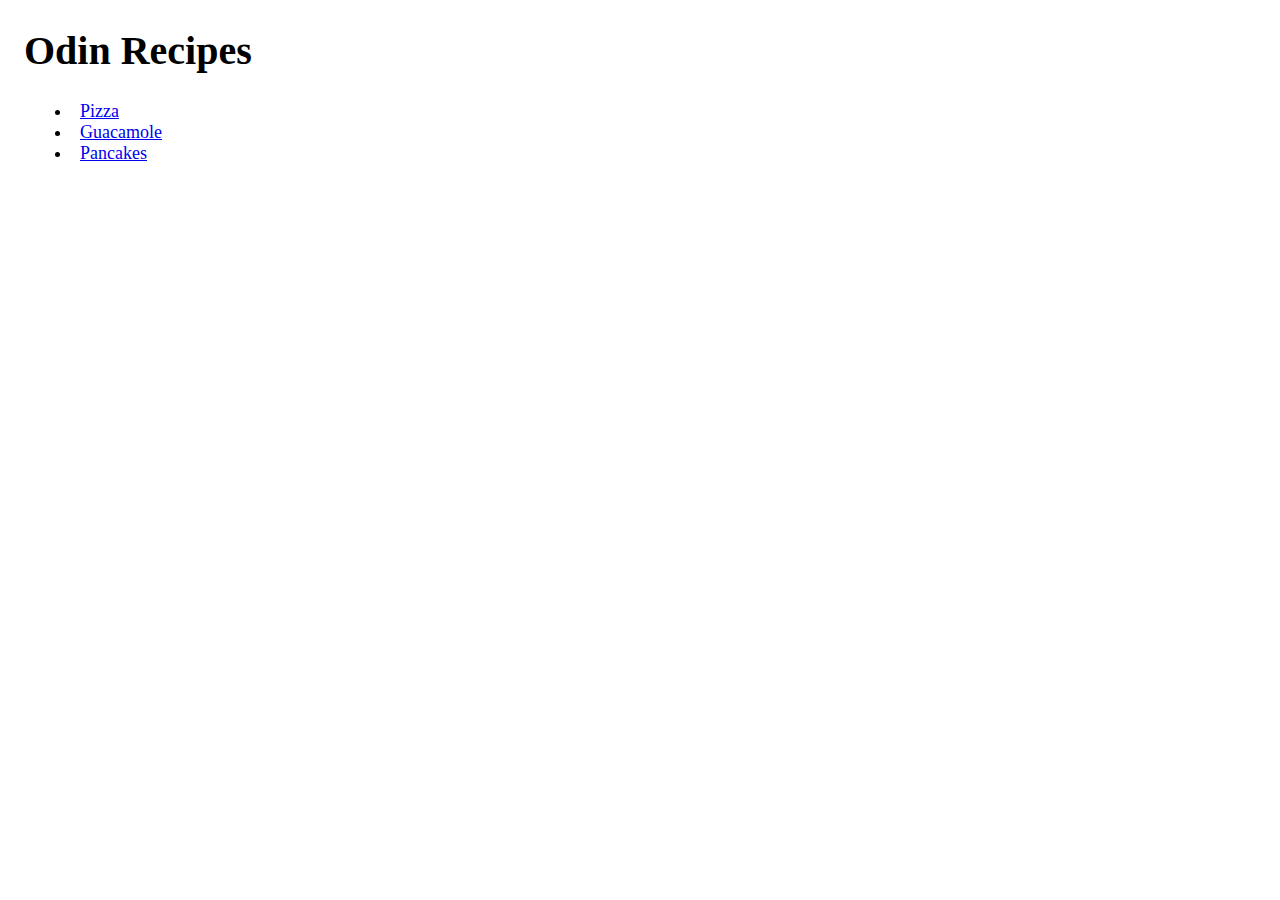
<file: index.html>
<!DOCTYPE html>
<html lang="en">
<head>
    <link rel="stylesheet" href="style.css"
    <meta charset="UTF-8">
    <meta name="viewport" content="width=device-width, initial-scale=1.0">
    <title>Recipes</title>
</head>
<body>
    <h1>Odin Recipes</h1>
    <ul>
        <li><a href="recipes/pizza.html">Pizza</a></li>
        <li><a href="recipes/guacamole.html">Guacamole</a></li>
        <li><a href="recipes/pancakes.html">Pancakes</a></li>
    </ul>
</body>
</html>
</file>
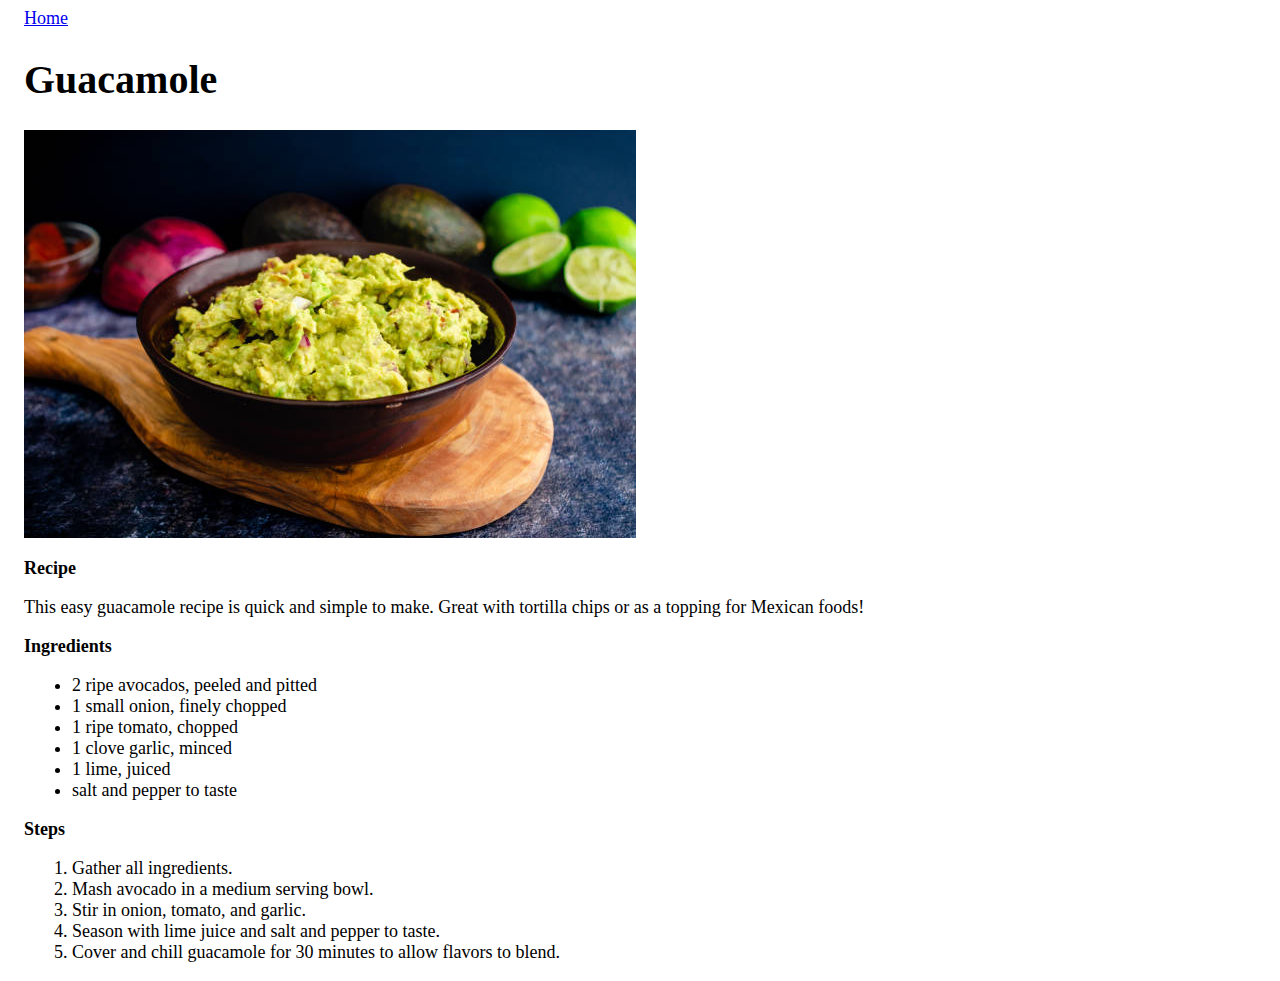
<file: recipes/guacamole.html>
<!DOCTYPE html>
<html lang="en">
<head>
    <link rel="stylesheet" href="../style.css"
    <meta charset="UTF-8">
    <meta name="viewport" content="width=device-width, initial-scale=1.0">
    <title>Guacamole</title>
</head>
<body>
    <a href="../index.html">Home</a>
    <h1>Guacamole</h1>
    <img src="../guacamole.jpg" alt="Guacamole">
    <h2>Recipe</h2>
    <p>This easy guacamole recipe is quick and simple to make. Great with tortilla chips or as a topping for Mexican foods!</p>
    <h2>Ingredients</h2>
    <ul>
        <li>2 ripe avocados, peeled and pitted</li>
        <li>1 small onion, finely chopped</li>
        <li>1 ripe tomato, chopped</li>
        <li>1 clove garlic, minced</li>
        <li>1 lime, juiced</li>
        <li>salt and pepper to taste</li>
    </ul>
    <h2>Steps</h2>
    <ol>
        <li>Gather all ingredients.</li>
        <li>Mash avocado in a medium serving bowl.</li>
        <li>Stir in onion, tomato, and garlic.</li>
        <li>Season with lime juice and salt and pepper to taste.</li>
        <li>Cover and chill guacamole for 30 minutes to allow flavors to blend.</li>
    </ol>
</body>
</html>
</file>
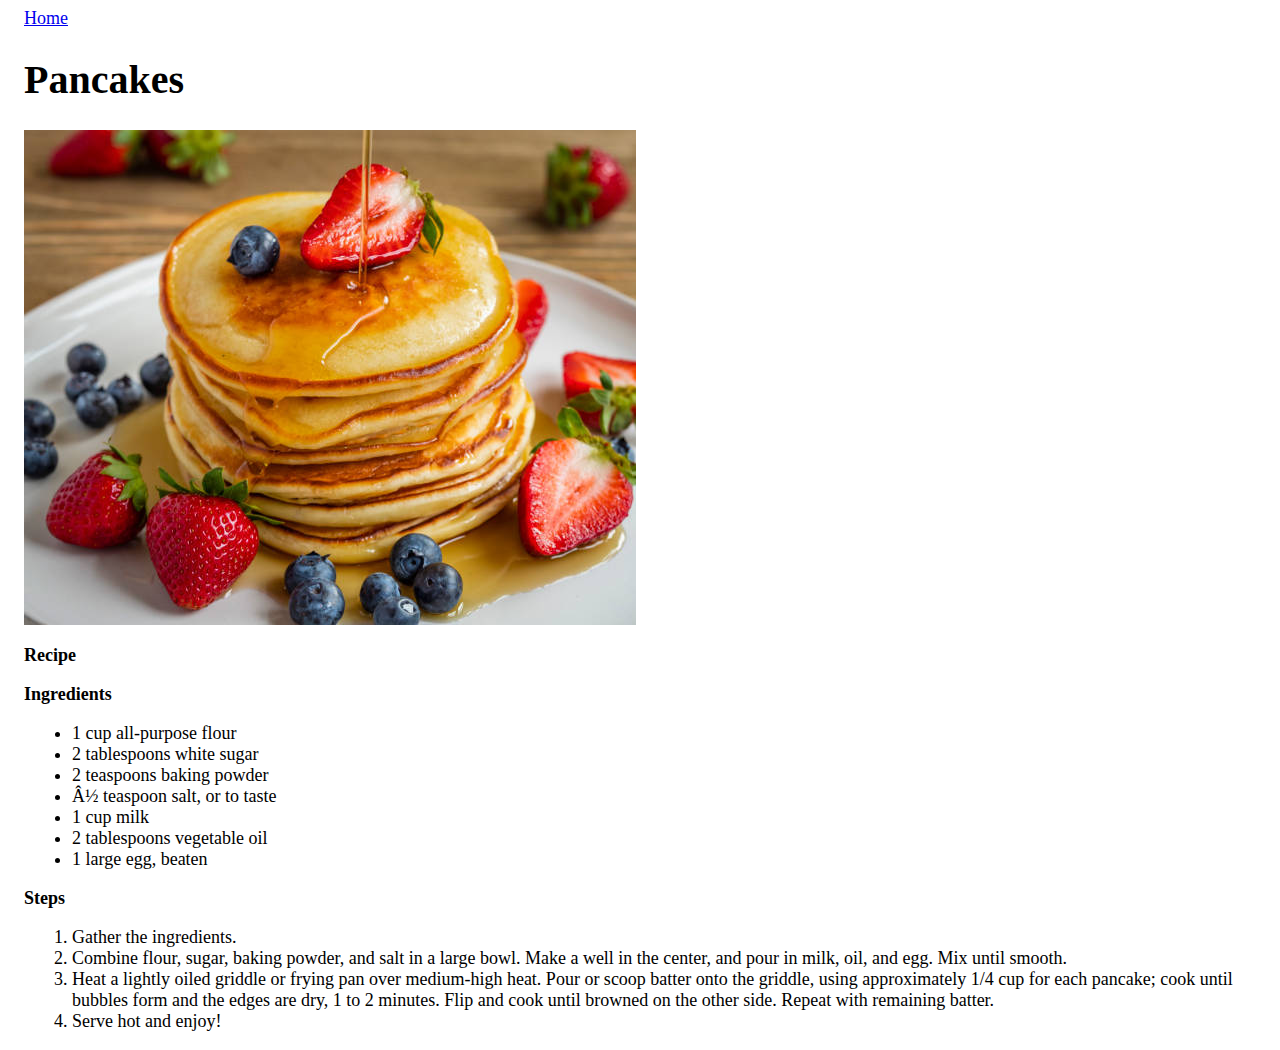
<file: recipes/pancakes.html>
<!DOCTYPE html>
<html lang="en">
<head>
    <link rel="stylesheet" href="../style.css"
    <meta charset="UTF-8">
    <meta name="viewport" content="width=device-width, initial-scale=1.0">
    <title>Pancakes</title>
</head>
<body>
    <a href="../index.html">Home</a>
    <h1>Pancakes</h1>
    <img src="../pancakes.jpg" alt="Pancakes">
    <h2>Recipe</h2>
    <p></p>
    <h2>Ingredients</h2>
    <ul>
        <li>1 cup all-purpose flour</li>
        <li>2 tablespoons white sugar</li>
        <li>2 teaspoons baking powder</li>
        <li>½ teaspoon salt, or to taste</li>
        <li>1 cup milk</li>
        <li>2 tablespoons vegetable oil</li>
        <li>1 large egg, beaten</li>
    </ul>
    <h2>Steps</h2>
    <ol>
        <li>Gather the ingredients.</li>
        <li>Combine flour, sugar, baking powder, and salt in a large bowl. Make a well in the center, and pour in milk, oil, and egg. Mix until smooth.</li>
        <li>Heat a lightly oiled griddle or frying pan over medium-high heat. Pour or scoop batter onto the griddle, using approximately 1/4 cup for each pancake; cook until bubbles form and the edges are dry, 1 to 2 minutes. Flip and cook until browned on the other side. Repeat with remaining batter.</li>
        <li>Serve hot and enjoy!</li>
    </ol>  
</body>
</html>
</file>
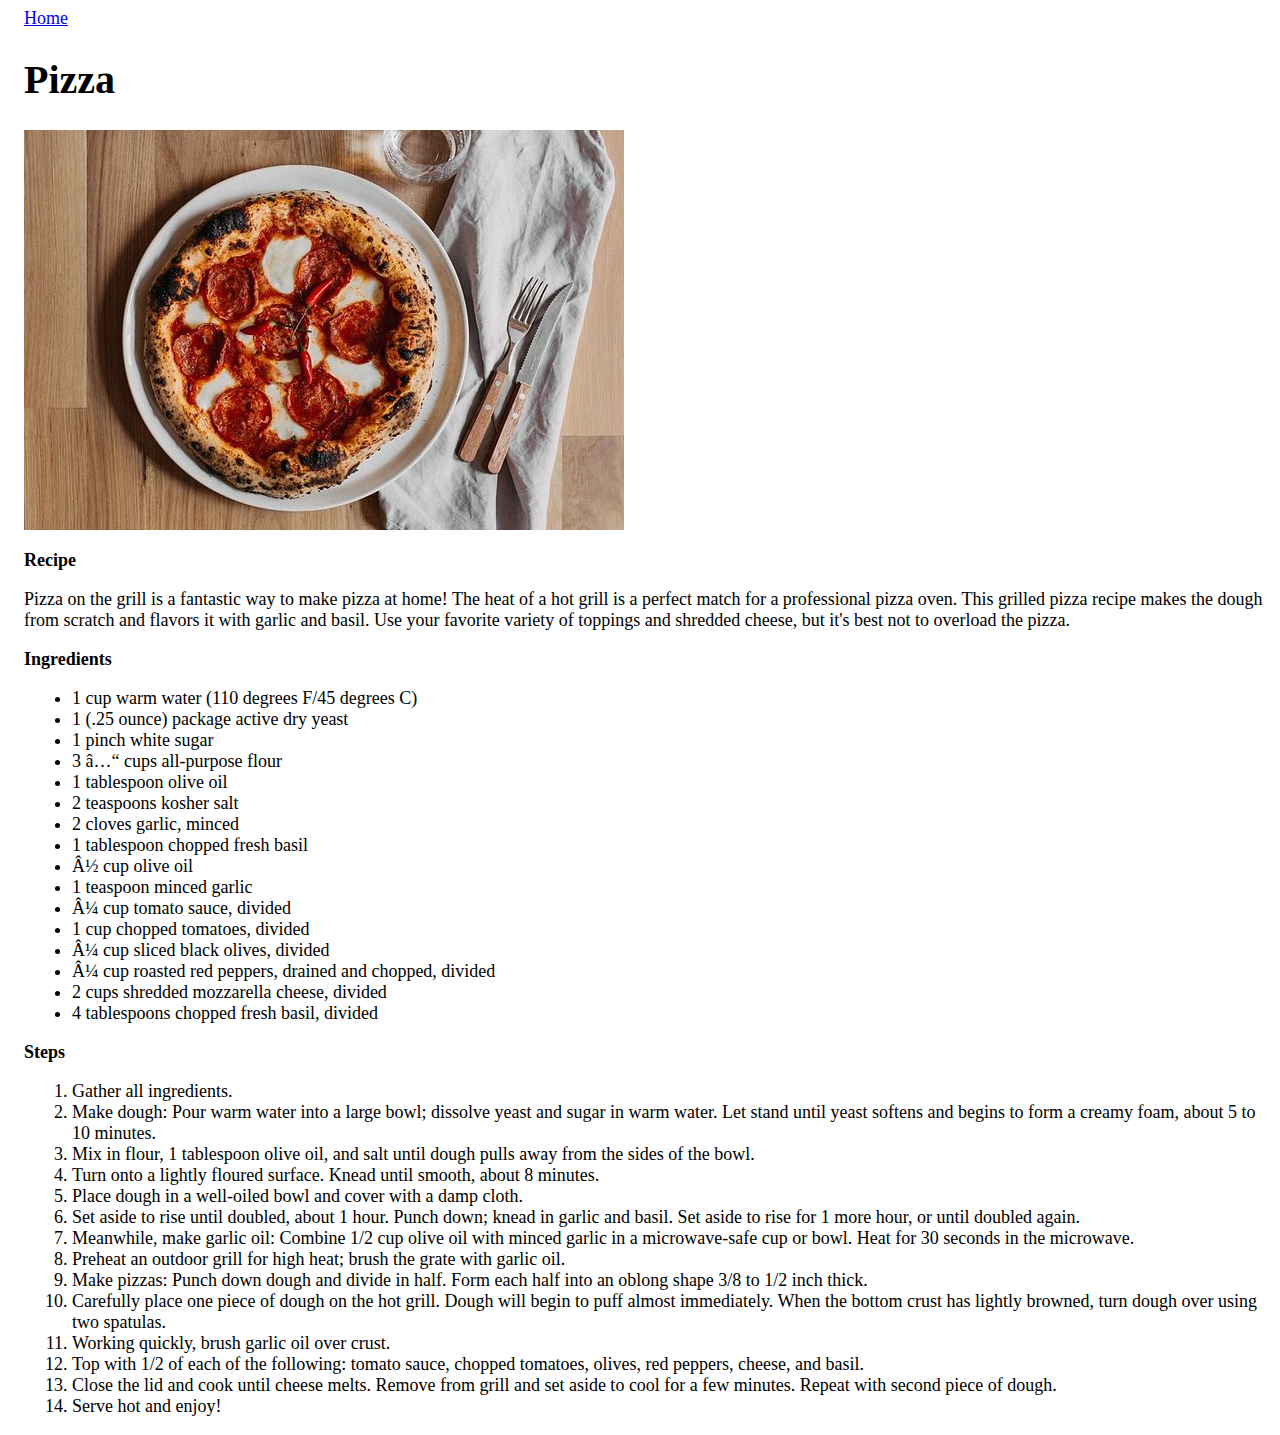
<file: recipes/pizza.html>
<!DOCTYPE html>
<html lang="en">
<head>
    <link rel="stylesheet" href="../style.css"
    <meta charset="UTF-8">
    <meta name="viewport" content="width=device-width, initial-scale=1.0">
    <title>Pizza</title>
</head>
<body>
    <a href="../index.html">Home</a>
    <h1>Pizza</h1>
    <img src="../pizza.jpg" alt="Pizza">
    <h2>Recipe</h2>
    <p>Pizza on the grill is a fantastic way to make pizza at home! The heat of a hot grill is a perfect match for a professional pizza oven. This grilled pizza recipe makes the dough from scratch and flavors it with garlic and basil. Use your favorite variety of toppings and shredded cheese, but it's best not to overload the pizza.</p>
    <h2>Ingredients</h2>
    <ul>
        <li>1 cup warm water (110 degrees F/45 degrees C)</li>
        <li>1 (.25 ounce) package active dry yeast</li>
        <li>1 pinch white sugar</li>
        <li>3 ⅓ cups all-purpose flour</li>
        <li>1 tablespoon olive oil</li>
        <li>2 teaspoons kosher salt</li>
        <li>2 cloves garlic, minced</li>
        <li>1 tablespoon chopped fresh basil</li>
        <li>½ cup olive oil</li>
        <li>1 teaspoon minced garlic</li>
        <li>¼ cup tomato sauce, divided</li>
        <li>1 cup chopped tomatoes, divided</li>
        <li>¼ cup sliced black olives, divided</li>
        <li>¼ cup roasted red peppers, drained and chopped, divided</li>
        <li>2 cups shredded mozzarella cheese, divided</li>
        <li>4 tablespoons chopped fresh basil, divided</li>
    </ul>
    <h2>Steps</h2>
    <ol>
        <li>Gather all ingredients.</li>
        <li>Make dough: Pour warm water into a large bowl; dissolve yeast and sugar in warm water. Let stand until yeast softens and begins to form a creamy foam, about 5 to 10 minutes.</li>
        <li>Mix in flour, 1 tablespoon olive oil, and salt until dough pulls away from the sides of the bowl.</li>
        <li>Turn onto a lightly floured surface. Knead until smooth, about 8 minutes.</li>
        <li>Place dough in a well-oiled bowl and cover with a damp cloth.</li>
        <li>Set aside to rise until doubled, about 1 hour. Punch down; knead in garlic and basil. Set aside to rise for 1 more hour, or until doubled again.</li>
        <li>Meanwhile, make garlic oil: Combine 1/2 cup olive oil with minced garlic in a microwave-safe cup or bowl. Heat for 30 seconds in the microwave.</li>
        <li>Preheat an outdoor grill for high heat; brush the grate with garlic oil.</li>
        <li>Make pizzas: Punch down dough and divide in half. Form each half into an oblong shape 3/8 to 1/2 inch thick.</li>
        <li>Carefully place one piece of dough on the hot grill. Dough will begin to puff almost immediately. When the bottom crust has lightly browned, turn dough over using two spatulas.</li>
        <li>Working quickly, brush garlic oil over crust.</li>
        <li>Top with 1/2 of each of the following: tomato sauce, chopped tomatoes, olives, red peppers, cheese, and basil.</li>
        <li>Close the lid and cook until cheese melts. Remove from grill and set aside to cool for a few minutes. Repeat with second piece of dough.</li>
        <li>Serve hot and enjoy!</li>
    </ol>
</body>
</html>
</file>
<file: style.css>
* {
    font-family: Georgia, 'Times New Roman', Times, serif;
    font-size: large;
    margin-left: 8px;
}

h1{
    font-size: 40px;
}
</file>
